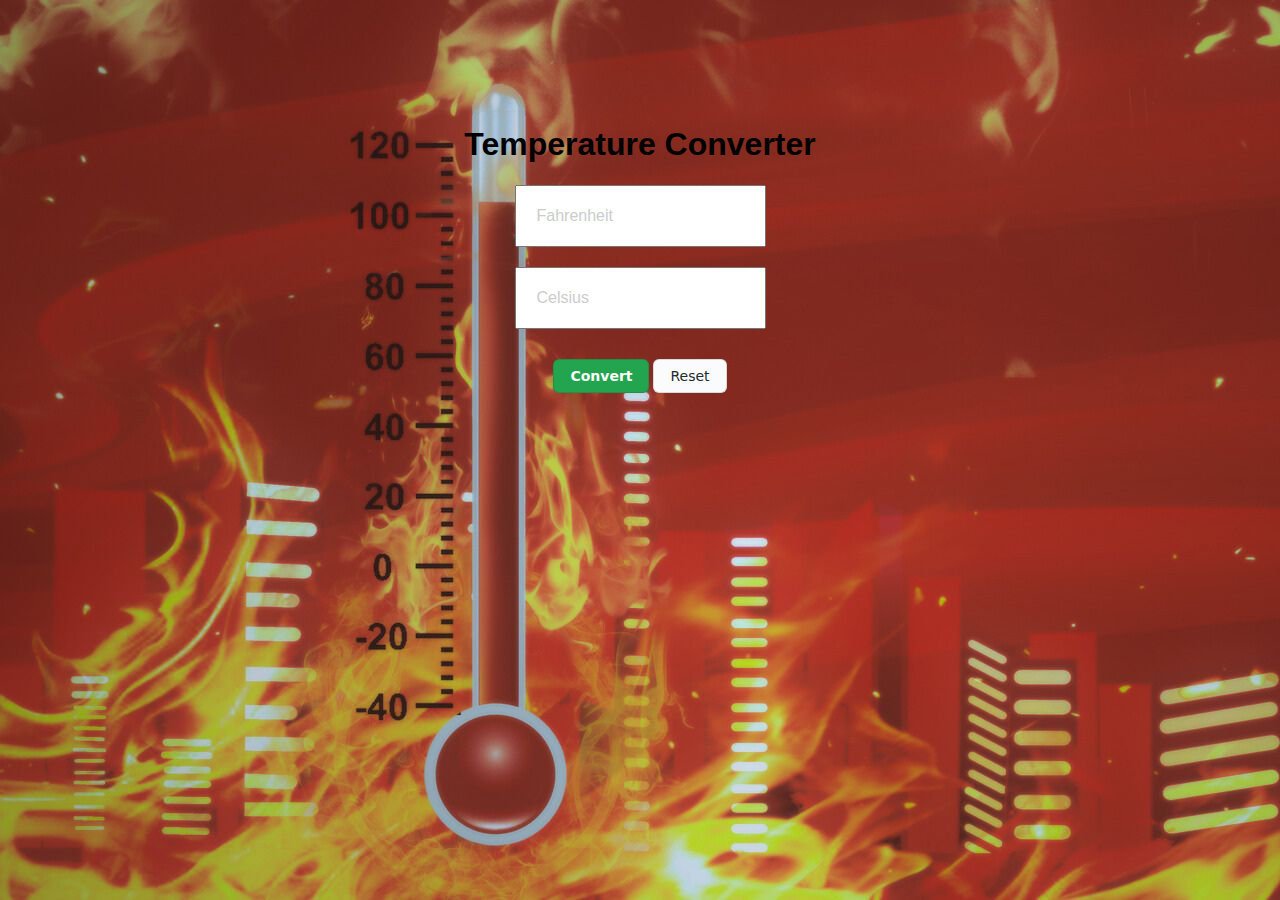
<file: task3/index.html>
<!DOCTYPE html>
<html lang="en">

<head>
    <meta charset="UTF-8">
    <meta http-equiv="X-UA-Compatible" content="IE=edge">
    <meta name="viewport" content="width=device-width, initial-scale=1.0">
    <title>Temperature Converter</title>
    <link rel="stylesheet" href="style/style.css">
</head>

<body>
    <!-- <img src="/task3/res/temp.jpg" alt=""> -->
    <style>
        body {
            background-image: url('/task3/res/temp.jpg');
            background-repeat: no-repeat;
        }
    </style>
    <center>
        <h1>Temperature Converter</h1>
        <input type="text" id="fahrenheit" placeholder="Fahrenheit" name="f" value="" />
        <input type="text" id="celsius" placeholder="Celsius" name="c" value="" />
        <button id="convert">Convert</button>
        <button id="clear">Reset</button>
        <script src="js/script.js"></script>
    </center>


</body>

</html>
</file>
<file: task3/style/style.css>
body {
    background-color: #e5e5f7;
}

#convert {
    margin-top: 10px;
    background-color: #23a44f;
    border: 1px solid rgba(27, 31, 35, .15);
    border-radius: 6px;
    box-sizing: border-box;
    color: #fff;
    cursor: pointer;
    display: inline-block;
    font-family: system-ui, -apple-system, BlinkMacSystemFont, 'Segoe UI', Roboto, Oxygen, Ubuntu, Cantarell, 'Open Sans', 'Helvetica Neue', sans-serif;
    font-size: 14px;
    font-weight: 600;
    line-height: 20px;
    padding: 6px 16px;
    position: relative;
    text-align: center;
    text-decoration: none;
    user-select: none;
    -webkit-user-select: none;
    touch-action: manipulation;
    vertical-align: middle;
    white-space: nowrap;
}

#clear {
    margin-top: 10px;
    background-color: #fafbfc;
    border: 1px solid rgba(27, 31, 35, .15);
    border-radius: 6px;
    box-sizing: border-box;
    color: #24292e;
    cursor: pointer;
    display: inline-block;
    font-family: system-ui, -apple-system, BlinkMacSystemFont, 'Segoe UI', Roboto, Oxygen, Ubuntu, Cantarell, 'Open Sans', 'Helvetica Neue', sans-serif;
    font-size: 14px;
    font-weight: 500;
    line-height: 20px;
    padding: 6px 16px;
    position: relative;
    text-align: center;
    text-decoration: none;
    user-select: none;
    -webkit-user-select: none;
    touch-action: manipulation;
    vertical-align: middle;
    white-space: nowrap;
}

#convert:hover {
    background-color: #bcc768;
}

h1 {
    margin-top: 10%;
    font-family: sans-serif;
    color: black;
}

input {
    display: block;
    padding: 20px;
    margin: 20px;
    margin-top: 10px;
    font-size: 1em;
    color: #131212;
}

::-webkit-input-placeholder {
    color: #ccc;
}

::-ms-input-placeholder {
    color: #ccc;
}
</file>
